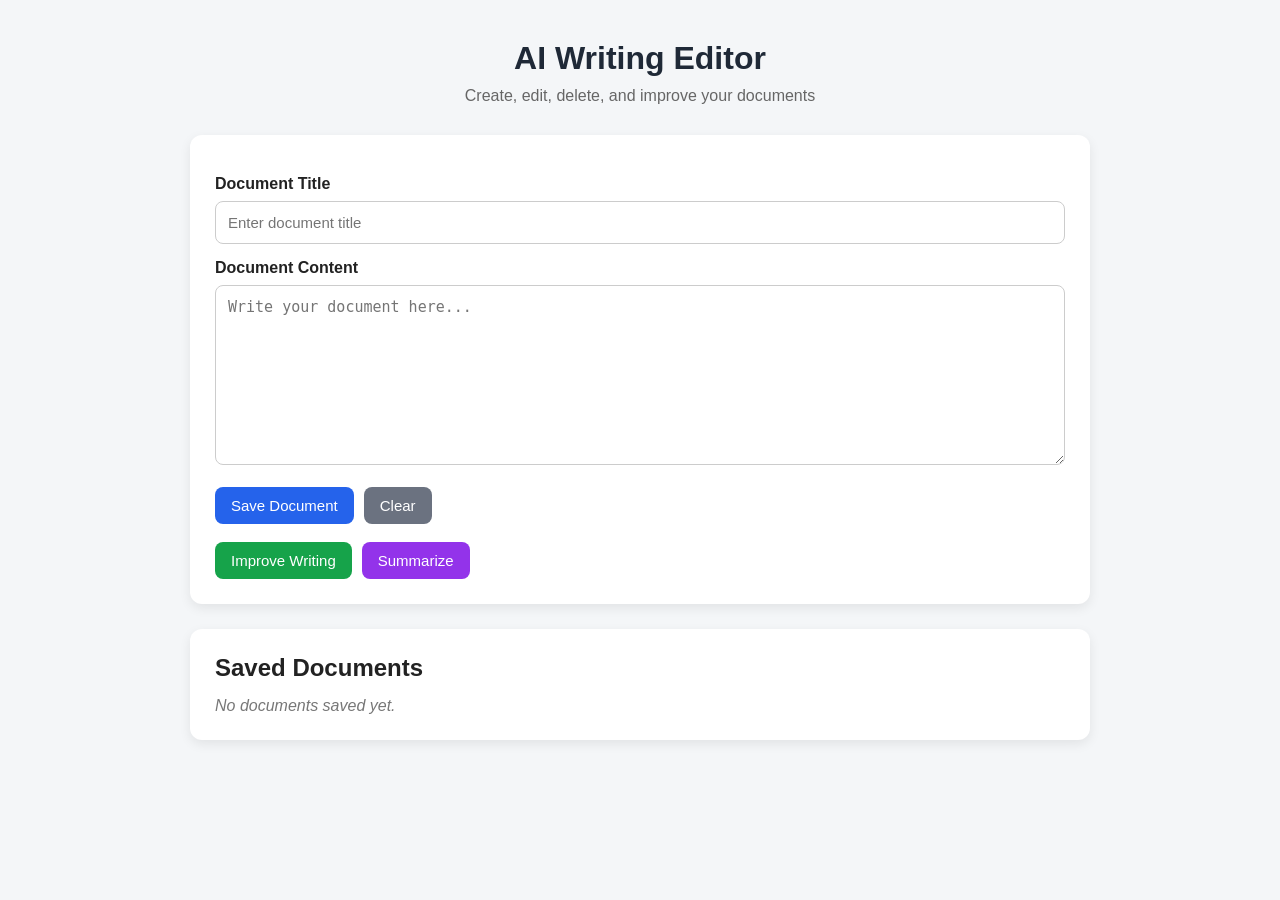
<file: index.html>
<!DOCTYPE html>
<html lang="en">
<head>
    <meta charset="UTF-8">
    <meta name="viewport" content="width=device-width, initial-scale=1.0">
    <title>AI Writing Editor</title>

    <!-- CSS file -->
    <link rel="stylesheet" href="assignment1.css">
</head>
  <body>

    <div class="container">

        <h1>AI Writing Editor</h1>
        <p class="subtitle">Create, edit, delete, and improve your documents</p>

        <!-- Document Form -->
        <div class="editor-box">

            <label for="title">Document Title</label>
            <input type="text" id="title" placeholder="Enter document title">

            <label for="content">Document Content</label>
            <textarea id="content" placeholder="Write your document here..."></textarea>

            <div class="buttons">
                <button id="saveBtn">Save Document</button>
                <button id="clearBtn">Clear</button>
            </div>

            <div class="ai-buttons">
                <button id="improveBtn">Improve Writing</button>
                <button id="summarizeBtn">Summarize</button>
            </div>

        </div>

        <!-- Saved Documents -->
        <div class="documents-box">
            <h2>Saved Documents</h2>

            <div id="documentsList">
                <!-- Documents will appear here using JavaScript -->
            </div>
        </div>

    </div>

    <!-- JavaScript file -->
    <script src="assignment1.js"></script>
</body>
</html>
</file>
<file: assignment1.css>
* {
    margin: 0;
    padding: 0;
    box-sizing: border-box;
}

body {
    font-family: Arial, sans-serif;
    background: #f4f6f8;
    color: #222;
}

.container {
    width: 90%;
    max-width: 900px;
    margin: 40px auto;
}

h1 {
    text-align: center;
    margin-bottom: 10px;
    color: #1f2937;
}

.subtitle {
    text-align: center;
    margin-bottom: 30px;
    color: #666;
}

.editor-box,
.documents-box {
    background: white;
    padding: 25px;
    margin-bottom: 25px;
    border-radius: 12px;
    box-shadow: 0 4px 12px rgba(0, 0, 0, 0.08);
}

label {
    display: block;
    margin-top: 15px;
    margin-bottom: 8px;
    font-weight: bold;
}

input,
textarea {
    width: 100%;
    padding: 12px;
    border: 1px solid #ccc;
    border-radius: 8px;
    font-size: 15px;
}

textarea {
    height: 180px;
    resize: vertical;
}

.buttons,
.ai-buttons {
    margin-top: 18px;
    display: flex;
    gap: 10px;
    flex-wrap: wrap;
}

button {
    padding: 10px 16px;
    border: none;
    border-radius: 8px;
    cursor: pointer;
    font-size: 15px;
    background: #2563eb;
    color: white;
}

button:hover {
    background: #1d4ed8;
}

#clearBtn {
    background: #6b7280;
}

#clearBtn:hover {
    background: #4b5563;
}

#improveBtn {
    background: #16a34a;
}

#improveBtn:hover {
    background: #15803d;
}

#summarizeBtn {
    background: #9333ea;
}

#summarizeBtn:hover {
    background: #7e22ce;
}

.documents-box h2 {
    margin-bottom: 15px;
}

.document-item {
    background: #f9fafb;
    padding: 15px;
    margin-bottom: 12px;
    border-radius: 8px;
    border-left: 5px solid #2563eb;
}

.document-item h3 {
    margin-bottom: 8px;
}

.document-item p {
    margin-bottom: 12px;
    color: #444;
    white-space: pre-wrap;
}

.document-actions {
    display: flex;
    gap: 8px;
    flex-wrap: wrap;
}

.edit-btn {
    background: #f59e0b;
}

.edit-btn:hover {
    background: #d97706;
}

.delete-btn {
    background: #dc2626;
}

.delete-btn:hover {
    background: #b91c1c;
}

.empty-message {
    color: #777;
    font-style: italic;
}
</file>
